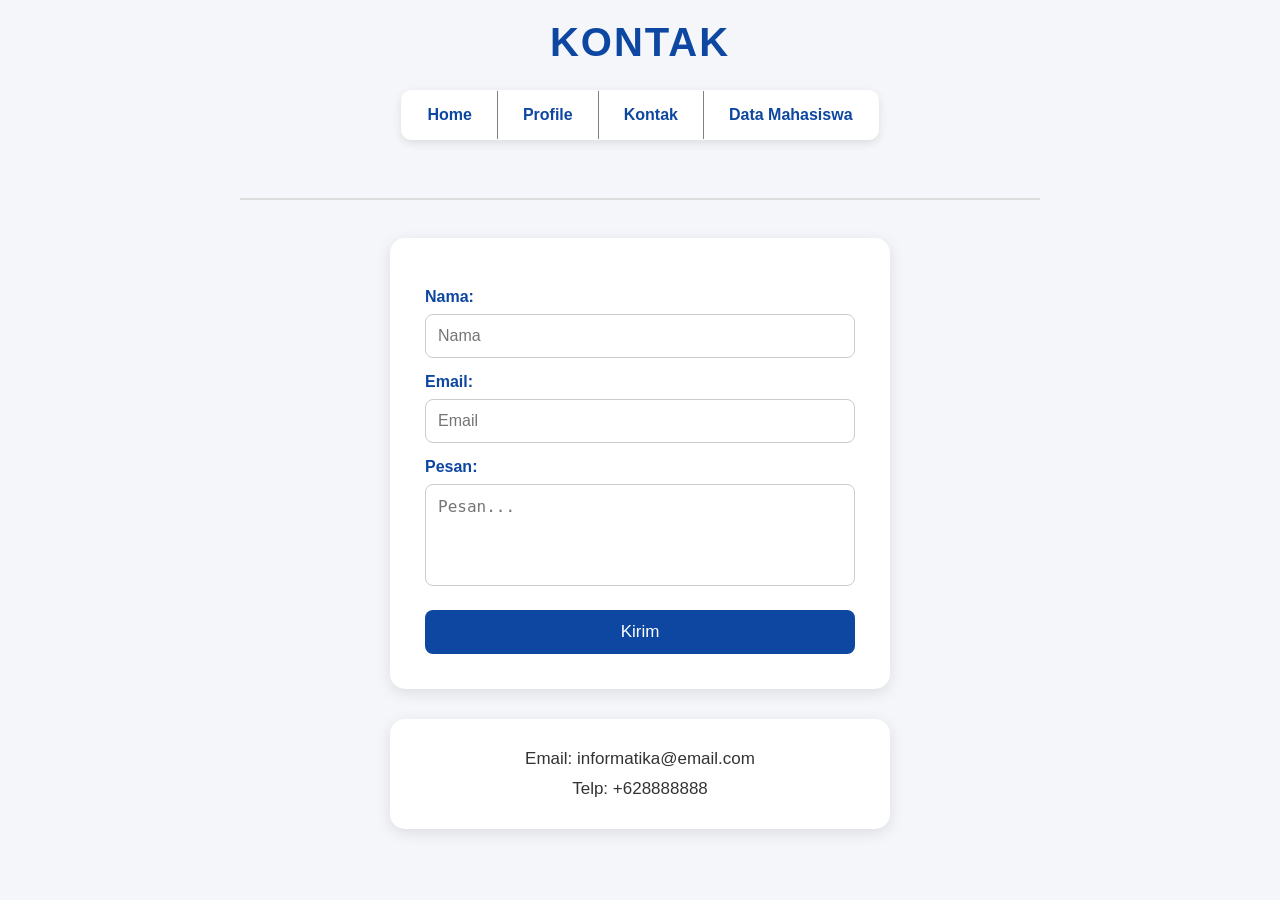
<file: webdev-matkul/contact.html>
<!DOCTYPE html>
<html lang="en">

<head>

    <meta charset="UTF-8">
    <meta name="viewport" content="width=device-width, initial-scale=1.0">
    <title>Contact | INFORMATIKA 2026</title>
    <link rel="stylesheet" href="assets/style-contact.css">

</head>

<body>

    <h1 align="center">KONTAK</h1>

    <!-- Navigasi pakai tabel -->
    <table align="center" border="1" cellpadding="10">
        <tr>
            <td><a href="index.html">Home</a></td>
            <td><a href="profil.html">Profile</a></td>
            <td><a href="contact.html">Kontak</a></td>
            <td><a href="mahasiswa.html">Data Mahasiswa</a></td>
        </tr>
    </table>

    <br>
    <hr style="width: 800px;">
    <br>
    <!-- Form Kontak -->
    <div align="center">

        <form>
            <label for="nama">Nama:</label>
            <input type="text" id="nama" placeholder="Nama" required>
            <label for="email">Email:</label>
            <input type="email" id="email" placeholder="Email" required>
            <label for="pesan">Pesan:</label>
            <textarea id="pesan" rows="4" placeholder="Pesan..." required></textarea>
            <button type="submit">Kirim</button>
        </form>

        <div class="info">
            <p>Email: informatika@email.com</p>
            <p>Telp: +628888888</p>
        </div>
    </div>

</body>

</html>
</file>
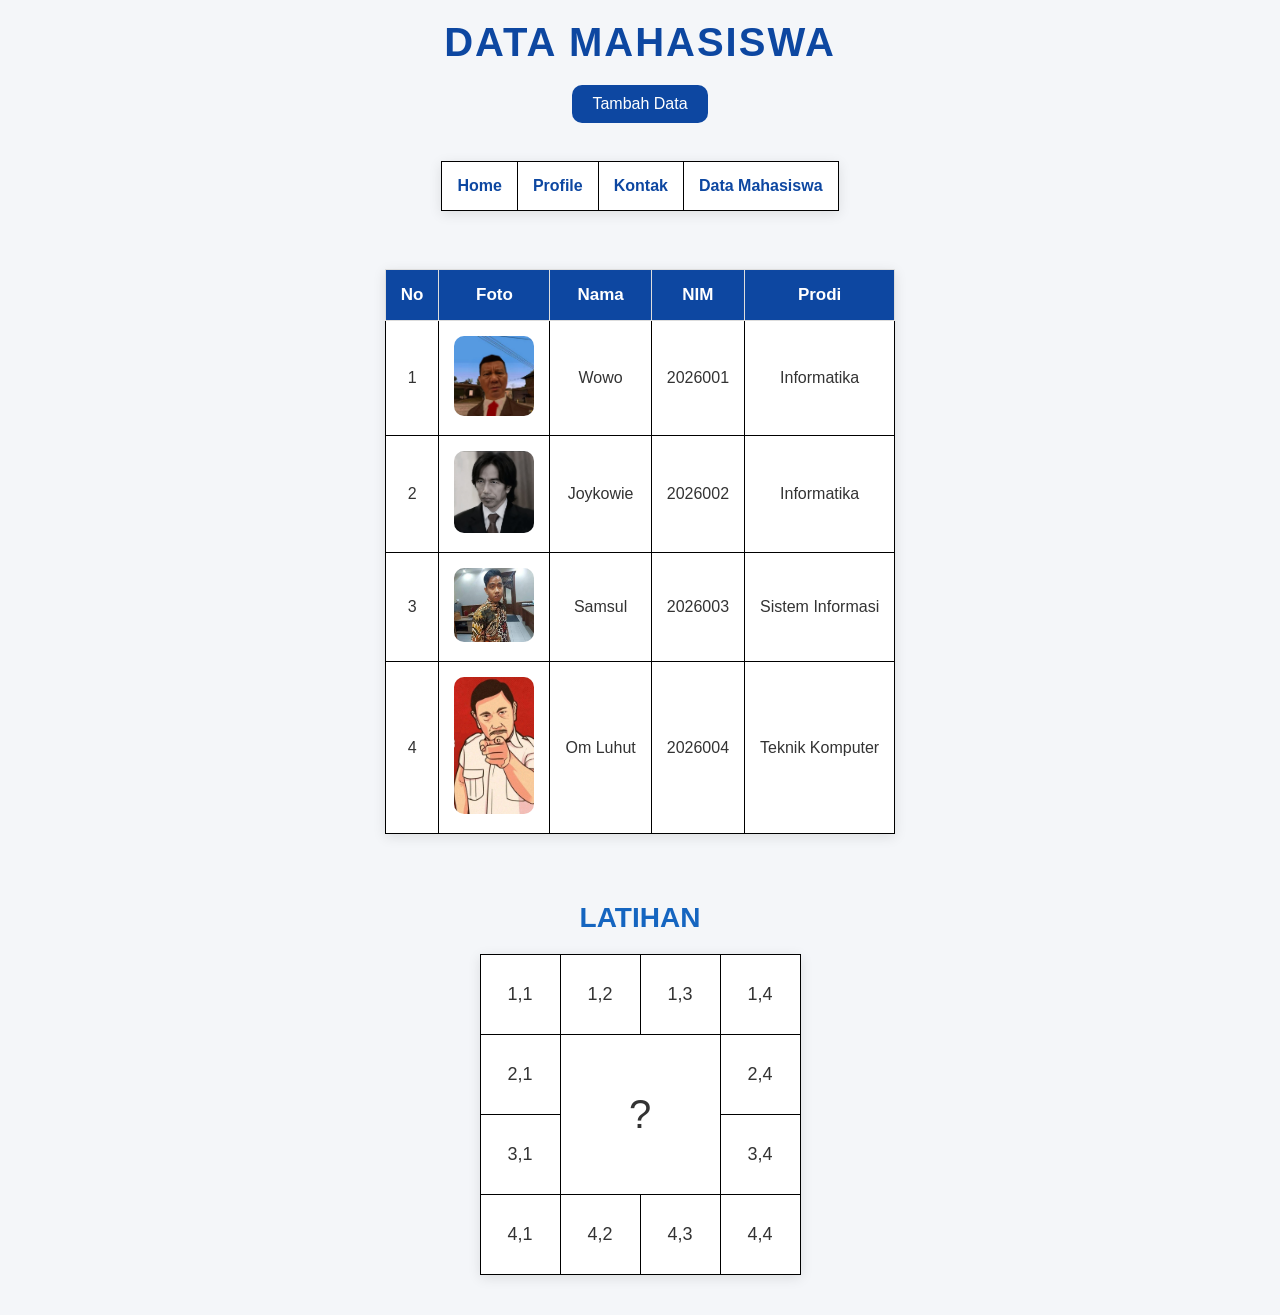
<file: webdev-matkul/mahasiswa.html>
<!DOCTYPE html>
<html lang="en">

<head>
    <meta charset="UTF-8">
    <meta name="viewport" content="width=device-width, initial-scale=1.0">
    <title>Data Mahasiswa | INFORMATIKA 2026</title>
    <link rel="stylesheet" href="assets/style-mahasiswa.css">
</head>

<style>
    table,
    td {
        border: 1px solid black;
        border-collapse: collapse;
    }

    td {
        padding: 15px;
    }
</style>

<body>

    <div style="text-align: center;">
        <h1>DATA MAHASISWA</h1>

        <a href="tambahdata.html">
            <button style="border-radius: 10px;">Tambah Data</button>
        </a>

    </div>

    <br>
    <!-- Menu Navigasi -->
    <table align="center" border="1" cellpadding="10">
        <tr>
            <td><a href="index.html">Home</a></td>
            <td><a href="profil.html">Profile</a></td>
            <td><a href="contact.html">Kontak</a></td>
            <td><a href="mahasiswa.html">Data Mahasiswa</a></td>
        </tr>
    </table>

    <br>

    <table border="1" align="center" cellpadding="10">
        <tr>
            <th>No</th>
            <th>Foto</th>
            <th>Nama</th>
            <th>NIM</th>
            <th>Prodi</th>
        </tr>

        <tr>
            <td>1</td>
            <td><img src="assets/images/wowo.jpg" width="80px"></td>
            <td>Wowo</td>
            <td>2026001</td>
            <td>Informatika</td>
        </tr>

        <tr>
            <td>2</td>
            <td><img src="assets/images/owi.jpg" width="80px"></td>
            <td>Joykowie</td>
            <td>2026002</td>
            <td>Informatika</td>
        </tr>

        <tr>
            <td>3</td>
            <td><img src="assets/images/fufufafa.jpg" width="80px"></td>
            <td>Samsul</td>
            <td>2026003</td>
            <td>Sistem Informasi</td>
        </tr>

        <tr>
            <td>4</td>
            <td><img src="assets/images/luhut.jpg" width="80px"></td>
            <td>Om Luhut</td>
            <td>2026004</td>
            <td>Teknik Komputer</td>
        </tr>

    </table>

    <br>

    <h3 align="center">LATIHAN</h3>

    <table border="1" align="center">
        <tr>
            <td>1,1</td>
            <td>1,2</td>
            <td>1,3</td>
            <td>1,4</td>
        </tr>
        <tr>
            <td>2,1</td>
            <td colspan="2" rowspan="2" style="font-size: 40px;" align="center" padding="20px">?</td>
            <td>2,4</td>
        </tr>
        <tr>
            <td>3,1</td>
            <td>3,4</td>
        </tr>
        <tr>
            <td>4,1</td>
            <td>4,2</td>
            <td>4,3</td>
            <td>4,4</td>
        </tr>
    </table>

</body>

</html>
</file>
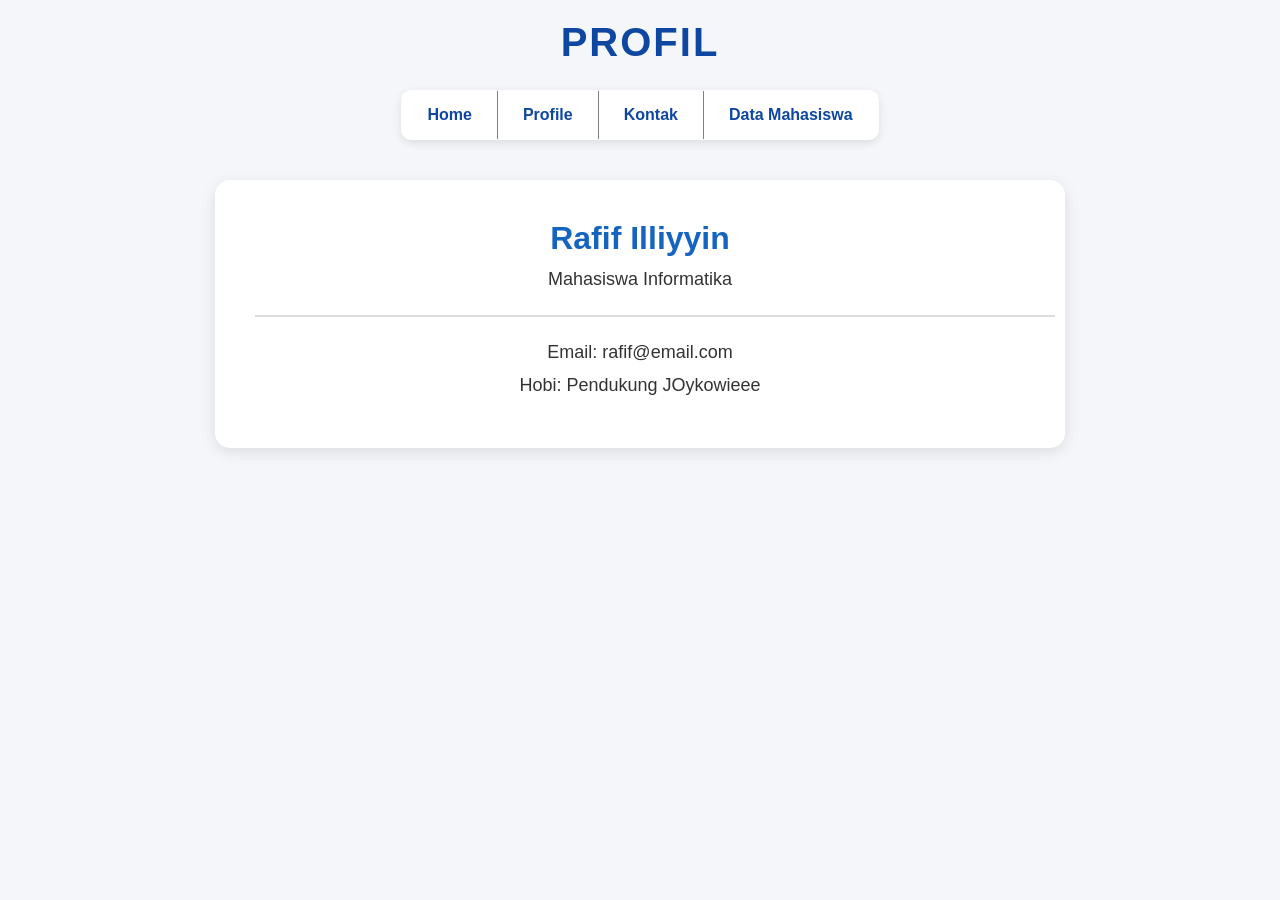
<file: webdev-matkul/profil.html>
<!DOCTYPE html>
<html lang="en">

<head>

    <meta charset="UTF-8">
    <meta name="viewport" content="width=device-width, initial-scale=1.0">
    <title>Profil | INFORMATIKA 2026</title>
    <link rel="stylesheet" href="assets/style-profil.css">

</head>

<body>

    <h1 align="center">PROFIL</h1>

    <!-- Navigasi pakai tabel -->
    <table align="center" border="1" cellpadding="10">
        <tr>
            <td><a href="index.html">Home</a></td>
            <td><a href="profil.html">Profile</a></td>
            <td><a href="contact.html">Kontak</a></td>
            <td><a href="mahasiswa.html">Data Mahasiswa</a></td>
        </tr>
    </table>

    <!-- Card Profil -->
    <div class="card" align="center">
        <h2>Rafif Illiyyin</h2>
        <p>Mahasiswa Informatika</p>

        <hr style="width: 800px;">

        <p>Email: rafif@email.com</p>
        <p>Hobi: Pendukung JOykowieee</p>
    </div>

</body>

</html>
</file>
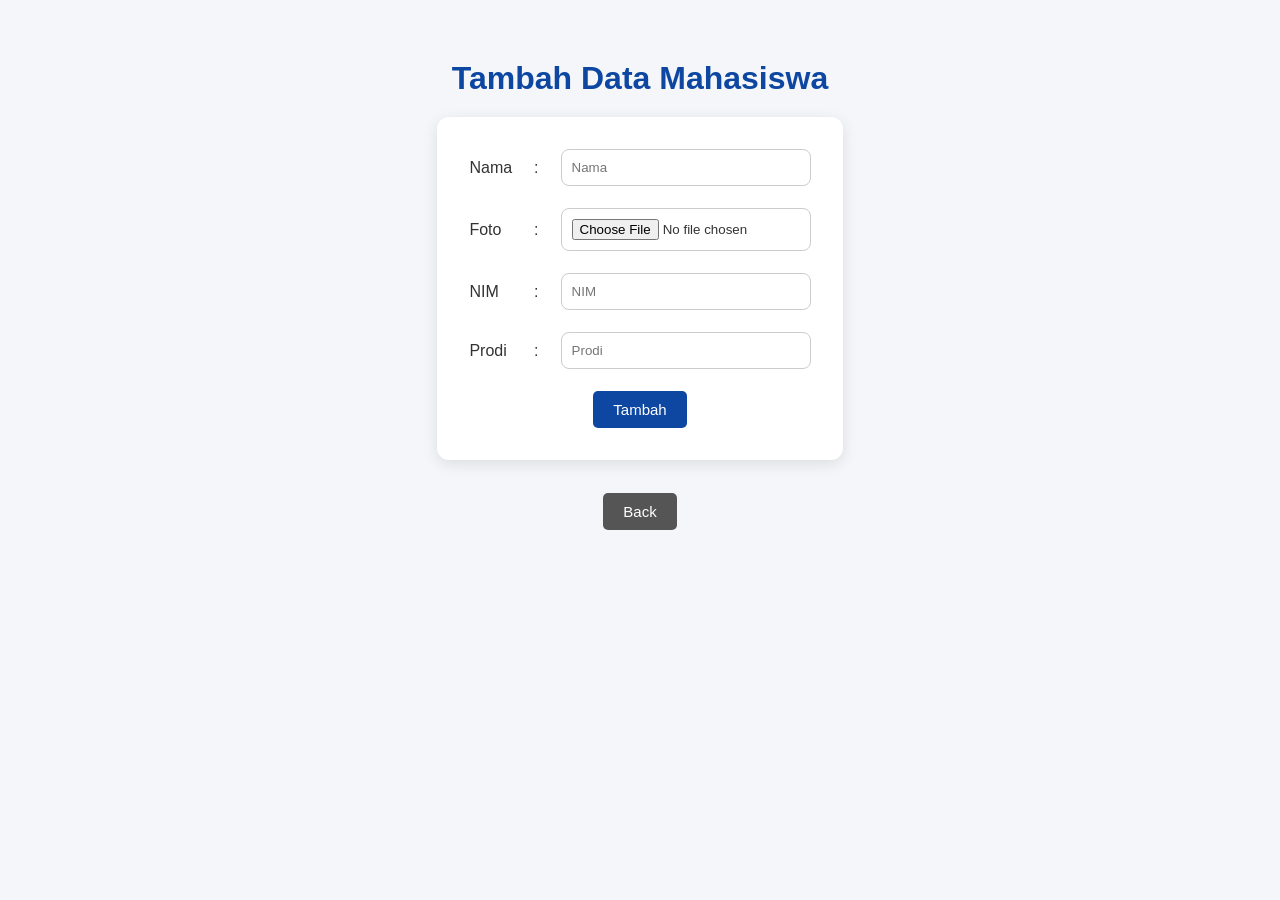
<file: webdev-matkul/tambahdata.html>
<!DOCTYPE html>
<html lang="en">

<head>
    <meta charset="UTF-8">
    <meta name="viewport" content="width=device-width, initial-scale=1.0">
    <title>Tambah Data | INFORMATIKA 2026</title>
    <link rel="stylesheet" href="assets/style-tambahdata.css">
</head>

<body>

    <div align="center">

        <h2>Tambah Data Mahasiswa</h2>

        <form action="mahasiswa.html" method="post">
            <table>
                <tr>
                    <td>Nama</td>
                    <td>:</td>
                    <td><input type="text" name="nama" placeholder="Nama" required></td>
                </tr>
                <tr>
                    <td>Foto</td>
                    <td>:</td>
                    <td><input type="file" name="foto" required></td>
                </tr>
                <tr>
                    <td>NIM</td>
                    <td>:</td>
                    <td><input type="text" name="nim" placeholder="NIM" required></td>
                </tr>
                <tr>
                    <td>Prodi</td>
                    <td>:</td>
                    <td><input type="text" name="jurusan" placeholder="Prodi" required></td>
                </tr>
                <tr>
                    <td colspan="3" align="center">
                        <button type="submit" name="submit" style="border-radius: 5px;">Tambah</button>
                    </td>
                </tr>
            </table>
        </form>

        <br>

        <a href="mahasiswa.html">
            <button style="border-radius: 5px;">Back</button>
        </a>

    </div>

</body>

</html>
</file>
<file: webdev-matkul/assets/style-contact.css>
/* Reset dasar */
* {
    margin: 0;
    padding: 0;
    box-sizing: border-box;
}

/* Body */
body {
    font-family: Arial, Helvetica, sans-serif;
    background: #f4f6f9;
    color: #333;
    padding: 20px;
}

/* Judul */
h1 {
    color: #0d47a1;
    margin-bottom: 25px;
    font-size: 40px;
    letter-spacing: 2px;
}

/* Navigasi */
table {
    display: table;
    margin: 20px auto;
    border-collapse: collapse;
    background: white;
    box-shadow: 0 3px 10px rgba(0,0,0,0.1);
    border-radius: 10px;
    overflow: hidden;
}

table td {
    padding: 15px 25px;
    transition: 0.3s;
}

table td:hover {
    background: #0d47a1;
}

table td:hover a {
    color: white;
}

/* Link */
a {
    text-decoration: none;
    color: #0d47a1;
    font-weight: bold;
}

/* Garis */
hr {
    margin: 20px auto;
    border: none;
    height: 2px;
    background: #ddd;
}

/* Form Container */
form {
    width: 500px;
    background: white;
    padding: 35px;
    border-radius: 15px;
    box-shadow: 0 4px 15px rgba(0,0,0,0.1);
    margin-bottom: 30px;
}

/* Label */
label {
    display: block;
    text-align: left;
    margin-top: 15px;
    margin-bottom: 8px;
    font-weight: bold;
    color: #0d47a1;
}

/* Input dan textarea */
input,
textarea {
    width: 100%;
    padding: 12px;
    border: 1px solid #ccc;
    border-radius: 8px;
    outline: none;
    font-size: 16px;
    transition: 0.3s;
}

input:focus,
textarea:focus {
    border-color: #1565c0;
    box-shadow: 0 0 5px rgba(21,101,192,0.3);
}

/* Textarea */
textarea {
    resize: none;
}

/* Tombol */
button {
    margin-top: 20px;
    width: 100%;
    padding: 12px;
    background: #0d47a1;
    color: white;
    border: none;
    border-radius: 8px;
    font-size: 17px;
    cursor: pointer;
    transition: 0.3s;
}

button:hover {
    background: #1565c0;
}

/* Info kontak */
.info {
    width: 500px;
    background: white;
    padding: 20px;
    border-radius: 15px;
    box-shadow: 0 4px 15px rgba(0,0,0,0.1);
}

.info p {
    margin: 10px 0;
    font-size: 17px;
}

/* Responsive */
@media screen and (max-width: 600px) {

    form,
    .info {
        width: 95%;
    }

    hr {
        width: 95% !important;
    }

    table td {
        padding: 10px 15px;
    }

    h1 {
        font-size: 32px;
    }
}
</file>
<file: webdev-matkul/assets/style-mahasiswa.css>
/* Reset dasar */
* {
    margin: 0;
    padding: 0;
    box-sizing: border-box;
}

/* Body */
body {
    font-family: Arial, Helvetica, sans-serif;
    background: #f4f6f9;
    color: #333;
    padding: 20px;
}

/* Judul */
h1 {
    color: #0d47a1;
    margin-bottom: 20px;
    font-size: 40px;
    letter-spacing: 2px;
}

/* Tombol */
button {
    padding: 10px 20px;
    border: none;
    border-radius: 10px;
    background: #0d47a1;
    color: white;
    font-size: 16px;
    cursor: pointer;
    transition: 0.3s;
}

button:hover {
    background: #1565c0;
    transform: scale(1.03);
}

/* Link */
a {
    text-decoration: none;
    color: #0d47a1;
    font-weight: bold;
}

/* Semua tabel */
table {
    border-collapse: collapse;
    margin: 20px auto;
    background: white;
    box-shadow: 0 3px 12px rgba(0,0,0,0.1);
    overflow: hidden;
}

/* Isi tabel */
td,
th {
    border: 1px solid #ddd;
    padding: 15px;
    text-align: center;
}

/* Header tabel */
th {
    background: #0d47a1;
    color: white;
    font-size: 17px;
}

/* Hover tabel data */
tr:hover {
    background: #f1f7ff;
}

/* Navigasi */
table:first-of-type td {
    transition: 0.3s;
}

table:first-of-type td:hover {
    background: #0d47a1;
}

table:first-of-type td:hover a {
    color: white;
}

/* Gambar mahasiswa */
img {
    border-radius: 10px;
    object-fit: cover;
    transition: 0.3s;
}

img:hover {
    transform: scale(1.05);
}

/* Subjudul */
h3 {
    margin-top: 30px;
    margin-bottom: 15px;
    color: #1565c0;
    font-size: 28px;
}

/* Tabel latihan */
table:last-of-type td {
    width: 80px;
    height: 80px;
    font-size: 18px;
}

/* Responsive */
@media screen and (max-width: 768px) {

    table {
        width: 95%;
        font-size: 14px;
    }

    td,
    th {
        padding: 10px;
    }

    img {
        width: 60px;
    }

    h1 {
        font-size: 30px;
    }

    h3 {
        font-size: 24px;
    }

    button {
        width: 90%;
    }
}
</file>
<file: webdev-matkul/assets/style-profil.css>
/* Reset dasar */
* {
    margin: 0;
    padding: 0;
    box-sizing: border-box;
}

/* Body */
body {
    font-family: Arial, Helvetica, sans-serif;
    background: #f4f6f9;
    color: #333;
    padding: 20px;
}

/* Judul */
h1 {
    color: #0d47a1;
    margin-bottom: 25px;
    font-size: 40px;
    letter-spacing: 2px;
}

/* Navigasi */
table {
    display: table;
    margin: 20px auto;
    border-collapse: collapse;
    background: white;
    box-shadow: 0 3px 10px rgba(0, 0, 0, 0.1);
    border-radius: 10px;
    overflow: hidden;
}

table td {
    padding: 15px 25px;
    transition: 0.3s;
}

table td:hover {
    background: #0d47a1;
}

table td:hover a {
    color: white;
}

/* Link */
a {
    text-decoration: none;
    color: #0d47a1;
    font-weight: bold;
}

/* Card Profil */
.card {
    width: 850px;
    margin: 40px auto;
    background: white;
    padding: 40px;
    border-radius: 15px;
    box-shadow: 0 4px 15px rgba(0, 0, 0, 0.1);
}

/* Nama */
.card h2 {
    color: #1565c0;
    margin-bottom: 10px;
    font-size: 32px;
}

/* Paragraf */
.card p {
    font-size: 18px;
    margin: 12px 0;
}

/* Garis */
hr {
    margin: 25px auto;
    border: none;
    height: 2px;
    background: #ddd;
}

/* Responsive */
@media screen and (max-width: 900px) {

    .card {
        width: 95%;
        padding: 25px;
    }

    hr {
        width: 100% !important;
    }

    table td {
        padding: 10px 15px;
    }

    h1 {
        font-size: 32px;
    }

    .card h2 {
        font-size: 26px;
    }

    .card p {
        font-size: 16px;
    }
}
</file>
<file: webdev-matkul/assets/style-tambahdata.css>
/* Reset dasar */
* {
    margin: 0;
    padding: 0;
    box-sizing: border-box;
}

/* Body */
body {
    font-family: Arial, Helvetica, sans-serif;
    background: #f4f6f9;
    color: #333;
    padding: 20px;
}

/* Judul */
h2 {
    color: #0d47a1;
    margin-bottom: 20px;
    font-size: 32px;
}

/* Container form */
div {
    margin-top: 40px;
}

/* Form table */
form table {
    background: white;
    padding: 20px;
    border-radius: 12px;
    box-shadow: 0 4px 15px rgba(0,0,0,0.1);
}

/* Sel tabel form */
form td {
    padding: 10px;
    font-size: 16px;
}

/* Input */
input {
    width: 250px;
    padding: 10px;
    border: 1px solid #ccc;
    border-radius: 8px;
    outline: none;
    transition: 0.3s;
}

input:focus {
    border-color: #1565c0;
    box-shadow: 0 0 5px rgba(21,101,192,0.3);
}

/* Tombol */
button {
    padding: 10px 20px;
    border: none;
    border-radius: 6px;
    background: #0d47a1;
    color: white;
    font-size: 15px;
    cursor: pointer;
    transition: 0.3s;
}

button:hover {
    background: #1565c0;
    transform: scale(1.03);
}

/* Link */
a {
    text-decoration: none;
}

/* Button back (biar beda sedikit) */
a button {
    margin-top: 15px;
    background: #555;
}

a button:hover {
    background: #333;
}

/* Responsive */
@media screen and (max-width: 600px) {

    input {
        width: 100%;
    }

    form table {
        width: 100%;
    }

    h2 {
        font-size: 26px;
    }
}
</file>
